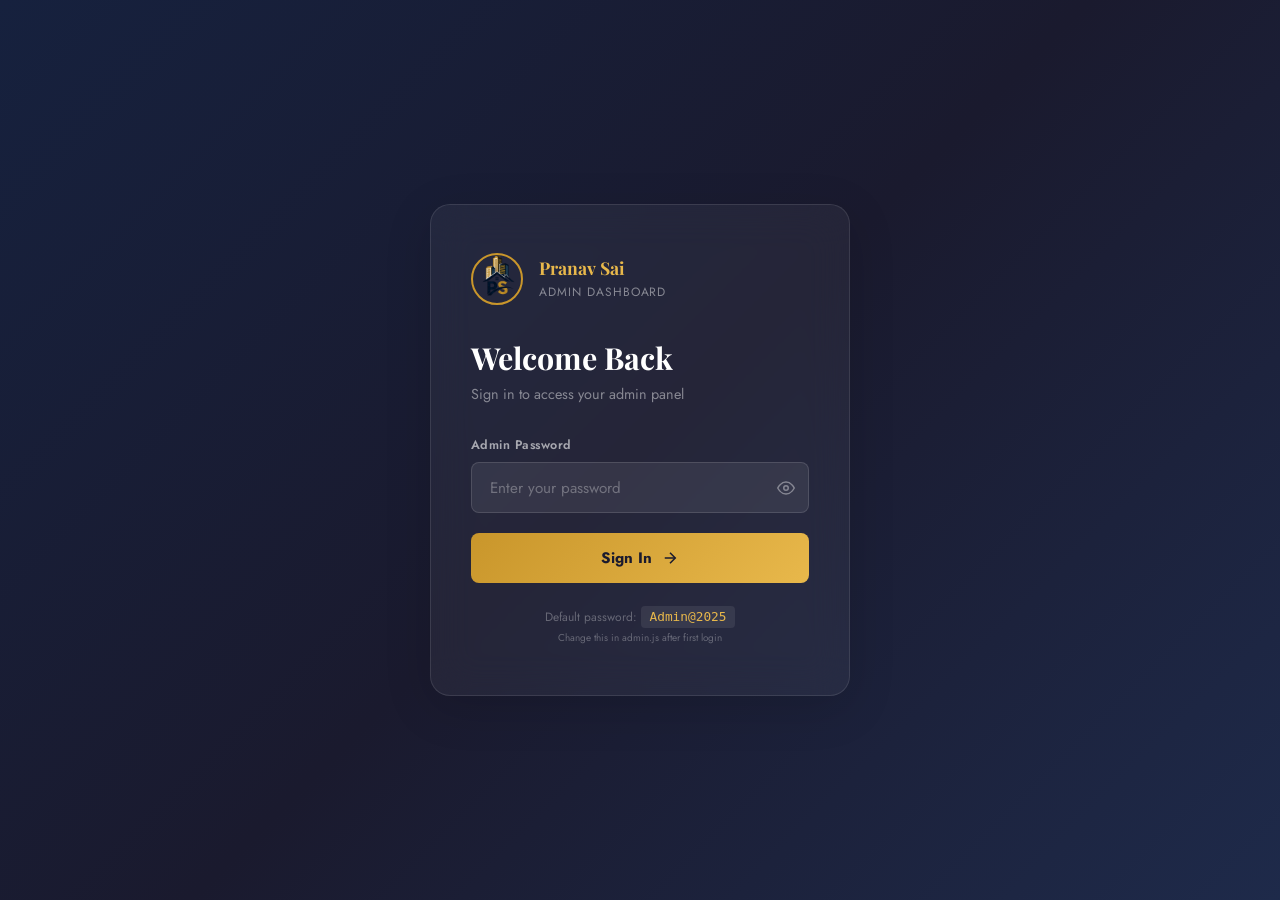
<file: admin.html>
<!DOCTYPE html>
<html lang="en">
<head>
  <meta charset="UTF-8"/>
  <meta name="viewport" content="width=device-width, initial-scale=1.0"/>
  <title>Admin Panel — Pranav Sai Real Estate</title>
  <meta name="robots" content="noindex, nofollow"/>
  <link rel="icon" type="image/png" href="images/logo.png"/>
  <link href="https://fonts.googleapis.com/css2?family=Jost:wght@300;400;500;600;700&family=Playfair+Display:wght@600;700&display=swap" rel="stylesheet"/>
  <link rel="stylesheet" href="admin.css"/>
</head>
<body>

<!-- ── LOGIN SCREEN ── -->
<div class="login-screen" id="login-screen">
  <div class="login-card">
    <div class="login-logo">
      <img src="images/logo.png" alt="Pranav Sai Real Estate" />
      <div class="login-logo-text">
        <span class="login-brand">Pranav Sai</span>
        <span class="login-sub">Admin Dashboard</span>
      </div>
    </div>
    <h1 class="login-title">Welcome Back</h1>
    <p class="login-desc">Sign in to access your admin panel</p>
    <form id="login-form" novalidate>
      <div class="login-field">
        <label for="login-pass">Admin Password</label>
        <div class="login-input-wrap">
          <input type="password" id="login-pass" placeholder="Enter your password" autocomplete="current-password"/>
          <button type="button" class="toggle-pass" id="toggle-pass" aria-label="Show password">
            <svg width="18" height="18" viewBox="0 0 24 24" fill="none" stroke="currentColor" stroke-width="2"><path d="M1 12s4-8 11-8 11 8 11 8-4 8-11 8-11-8-11-8z"/><circle cx="12" cy="12" r="3"/></svg>
          </button>
        </div>
        <div class="login-error" id="login-error">Incorrect password. Please try again.</div>
      </div>
      <button type="submit" class="login-btn" id="login-btn">
        <span>Sign In</span>
        <svg width="18" height="18" viewBox="0 0 24 24" fill="none" stroke="currentColor" stroke-width="2"><line x1="5" y1="12" x2="19" y2="12"/><polyline points="12 5 19 12 12 19"/></svg>
      </button>
    </form>
    <p class="login-hint">Default password: <code>Admin@2025</code><br/><small>Change this in admin.js after first login</small></p>
  </div>
</div>

<!-- ── ADMIN DASHBOARD ── -->
<div class="admin-app" id="admin-app">

  <!-- Sidebar -->
  <aside class="sidebar" id="sidebar">
    <div class="sidebar-logo">
      <img src="images/logo.png" alt="Logo"/>
      <div>
        <span class="sidebar-brand">Pranav Sai</span>
        <span class="sidebar-sub">Admin Panel</span>
      </div>
    </div>
    <nav class="sidebar-nav">
      <a href="#" class="sidebar-link active" data-view="visitors" id="nav-visitors">
        <svg width="18" height="18" viewBox="0 0 24 24" fill="none" stroke="currentColor" stroke-width="2"><path d="M17 21v-2a4 4 0 0 0-4-4H5a4 4 0 0 0-4 4v2"/><circle cx="9" cy="7" r="4"/><path d="M23 21v-2a4 4 0 0 0-3-3.87"/><path d="M16 3.13a4 4 0 0 1 0 7.75"/></svg>
        Visitor Analytics
      </a>
    </nav>
    <div class="sidebar-footer">
      <a href="index.html" class="sidebar-link" target="_blank">
        <svg width="18" height="18" viewBox="0 0 24 24" fill="none" stroke="currentColor" stroke-width="2"><path d="M3 9l9-7 9 7v11a2 2 0 0 1-2 2H5a2 2 0 0 1-2-2z"/><polyline points="9 22 9 12 15 12 15 22"/></svg>
        View Website
      </a>
      <button class="sidebar-link logout-btn" id="logout-btn">
        <svg width="18" height="18" viewBox="0 0 24 24" fill="none" stroke="currentColor" stroke-width="2"><path d="M9 21H5a2 2 0 0 1-2-2V5a2 2 0 0 1 2-2h4"/><polyline points="16 17 21 12 16 7"/><line x1="21" y1="12" x2="9" y2="12"/></svg>
        Logout
      </button>
    </div>
  </aside>

  <!-- Sidebar Overlay for Mobile -->
  <div class="sidebar-overlay" id="sidebar-overlay"></div>

  <!-- Main Content -->
  <main class="admin-main" id="admin-main">

    <!-- Top Bar -->
    <header class="admin-topbar">
      <button class="sidebar-toggle" id="sidebar-toggle" aria-label="Toggle sidebar">
        <svg width="20" height="20" viewBox="0 0 24 24" fill="none" stroke="currentColor" stroke-width="2"><line x1="3" y1="12" x2="21" y2="12"/><line x1="3" y1="6" x2="21" y2="6"/><line x1="3" y1="18" x2="21" y2="18"/></svg>
      </button>
      <h1 class="topbar-title" id="topbar-title">Visitor Analytics</h1>
      <div class="topbar-right">
        <span class="topbar-date" id="topbar-date"></span>
        <button class="clear-data-btn" id="clear-all-btn" title="Clear all stored data">
          <svg width="16" height="16" viewBox="0 0 24 24" fill="none" stroke="currentColor" stroke-width="2"><polyline points="3 6 5 6 21 6"/><path d="M19 6v14a2 2 0 0 1-2 2H7a2 2 0 0 1-2-2V6m3 0V4a1 1 0 0 1 1-1h4a1 1 0 0 1 1 1v2"/></svg>
          Reset Data
        </button>
      </div>
    </header>

    <!-- ── VISITORS VIEW ── -->
    <div class="view active" id="view-visitors">
      <div class="stats-grid small">
        <div class="stat-card gold">
          <div class="stat-info">
            <span class="stat-label">All Time Visitors</span>
            <span class="stat-number" id="v-total">0</span>
          </div>
        </div>
        <div class="stat-card blue">
          <div class="stat-info">
            <span class="stat-label">Today's Visitors</span>
            <span class="stat-number" id="v-today">0</span>
          </div>
        </div>
        <div class="stat-card green">
          <div class="stat-info">
            <span class="stat-label">This Week</span>
            <span class="stat-number" id="v-week">0</span>
          </div>
        </div>
        <div class="stat-card purple">
          <div class="stat-info">
            <span class="stat-label">This Month</span>
            <span class="stat-number" id="v-month">0</span>
          </div>
        </div>
      </div>
      <div class="card">
        <div class="card-head">
          <h3>Daily Visitor Log (Last 14 Days)</h3>
          <button class="card-btn danger" id="clear-visitors-btn">Clear Visitor Log</button>
        </div>
        <div class="table-wrap">
          <table class="data-table">
            <thead>
              <tr><th>Date</th><th>Visitors</th><th>Bar</th></tr>
            </thead>
            <tbody id="visitor-log-body">
              <tr class="empty-row"><td colspan="3">No visit data yet.</td></tr>
            </tbody>
          </table>
        </div>
      </div>
    </div>

  </main>
</div>

<script src="admin.js"></script>
</body>
</html>
</file>
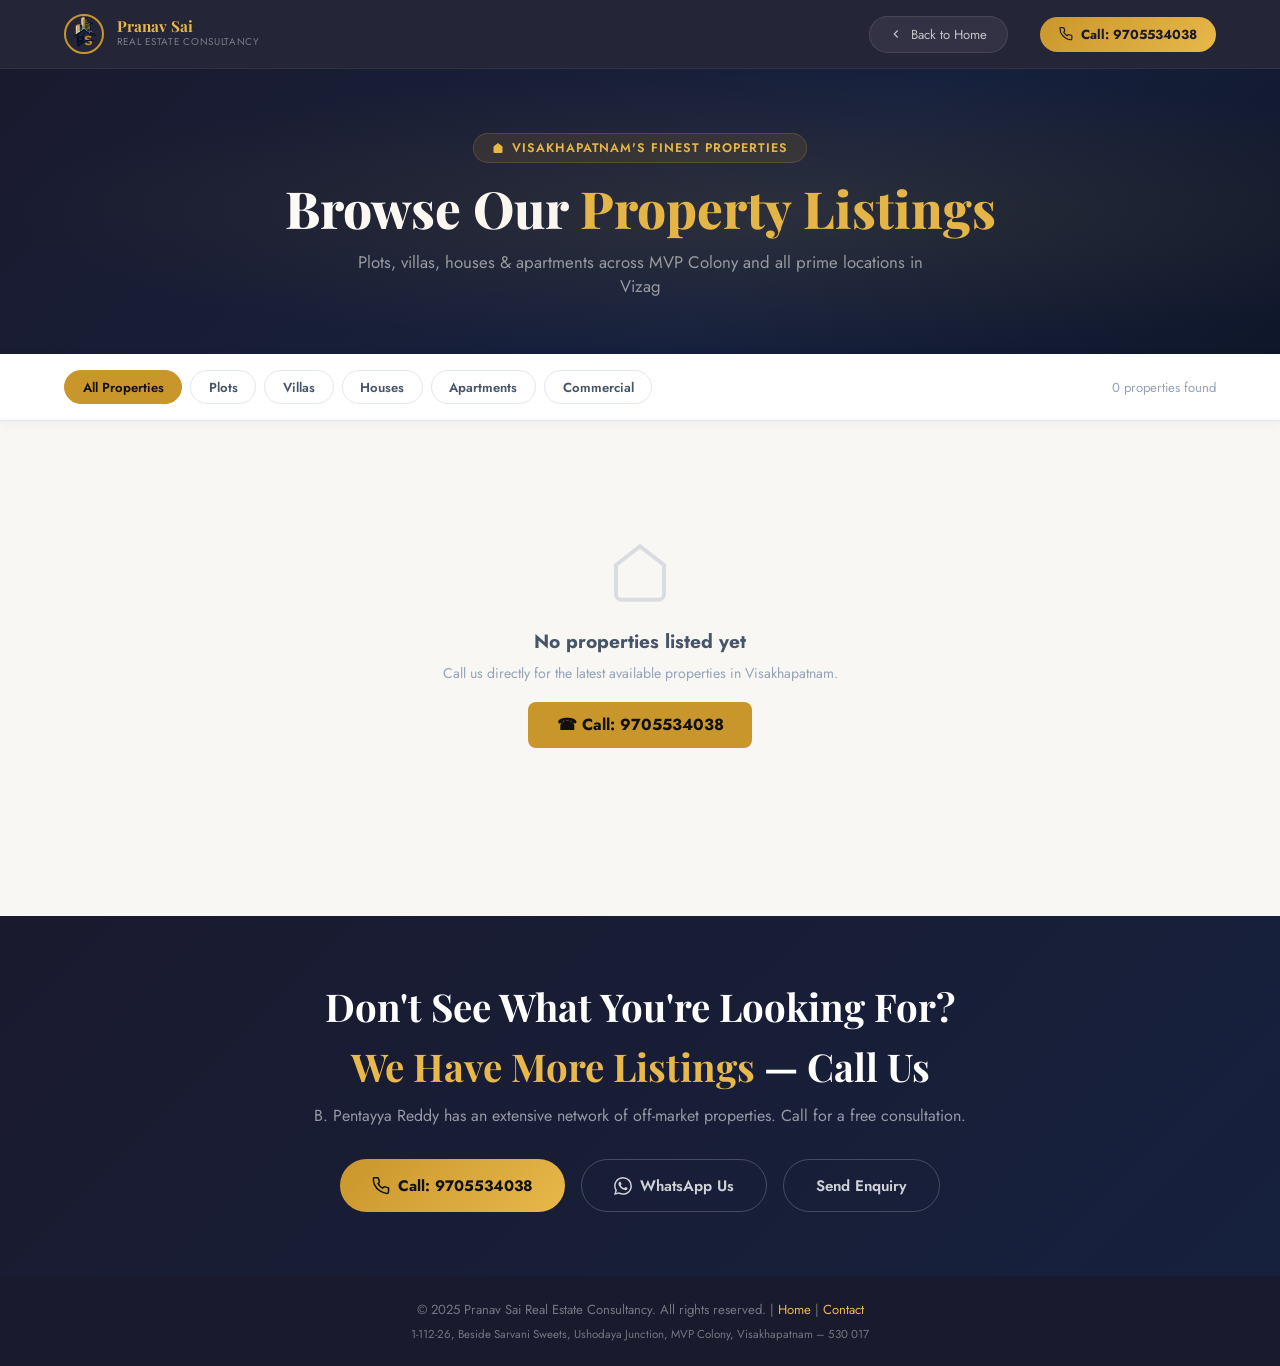
<file: properties.html>
<!DOCTYPE html>
<html lang="en">
<head>
  <meta charset="UTF-8"/>
  <meta name="viewport" content="width=device-width, initial-scale=1.0"/>
  <title>Properties for Sale | Pranav Sai Real Estate Consultancy – Visakhapatnam</title>
  <meta name="description" content="Browse plots, villas, houses and apartments for sale in Visakhapatnam. Pranav Sai Real Estate Consultancy – B. Pentayya Reddy. Call 9705534038."/>
  <meta name="keywords" content="plots for sale Visakhapatnam, villas Vizag, apartments Visakhapatnam, property for sale MVP Colony, Pranav Sai Real Estate"/>
  <meta name="robots" content="index, follow"/>
  <meta property="og:title" content="Properties for Sale | Pranav Sai Real Estate – Visakhapatnam"/>
  <meta property="og:description" content="Browse plots, villas, houses and apartments for sale in Visakhapatnam. Call 9705534038."/>
  <meta property="og:type" content="website"/>
  <link rel="icon" type="image/png" href="images/logo.png"/>
  <link rel="canonical" href="https://pranavsairealestate.in/properties.html"/>
  <link rel="preconnect" href="https://fonts.googleapis.com"/>
  <link rel="preconnect" href="https://fonts.gstatic.com" crossorigin/>
  <link href="https://fonts.googleapis.com/css2?family=Playfair+Display:wght@400;600;700;800&family=Jost:wght@300;400;500;600;700&display=swap" rel="stylesheet"/>

  <style>
    *, *::before, *::after { box-sizing: border-box; margin: 0; padding: 0; }

    :root {
      --gold:       #c9962b;
      --gold-light: #e8b84b;
      --charcoal:   #1a1a2e;
      --navy:       #16213e;
      --white:      #ffffff;
      --off-white:  #f8f7f4;
      --text-1:     #1a1a2e;
      --text-2:     #475569;
      --text-3:     #94a3b8;
      --border:     #e2e8f0;
      --shadow:     0 4px 24px rgba(0,0,0,.08);
      --shadow-lg:  0 12px 48px rgba(0,0,0,.14);
      --radius:     14px;
      --radius-sm:  9px;
    }

    body {
      font-family: 'Jost', sans-serif;
      background: var(--off-white);
      color: var(--text-1);
      min-height: 100vh;
    }

    a { text-decoration: none; color: inherit; }
    img { max-width: 100%; }

    /* ── NAV ── */
    .prop-nav {
      position: sticky; top: 0; z-index: 100;
      background: rgba(26,26,46,.95);
      backdrop-filter: blur(16px);
      -webkit-backdrop-filter: blur(16px);
      border-bottom: 1px solid rgba(255,255,255,.06);
      padding: 0 5%;
    }
    .prop-nav-inner {
      display: flex; align-items: center;
      height: 68px; gap: 2rem;
    }
    .prop-nav-logo {
      display: flex; align-items: center; gap: .8rem;
      text-decoration: none;
    }
    .prop-nav-logo img {
      width: 40px; height: 40px; border-radius: 50%;
      object-fit: cover; border: 2px solid var(--gold);
    }
    .prop-nav-brand { display: flex; flex-direction: column; }
    .nav-brand-name {
      font-family: 'Playfair Display', serif;
      font-size: .95rem; font-weight: 700; color: var(--gold-light);
      line-height: 1;
    }
    .nav-brand-sub {
      font-size: .62rem; color: rgba(255,255,255,.4);
      letter-spacing: .07em; text-transform: uppercase;
    }
    .prop-nav-back {
      margin-left: auto;
      display: flex; align-items: center; gap: .5rem;
      padding: .5rem 1.2rem;
      background: rgba(255,255,255,.06);
      border: 1px solid rgba(255,255,255,.1);
      border-radius: 20px;
      font-size: .82rem; color: rgba(255,255,255,.7);
      text-decoration: none;
      transition: all .25s;
    }
    .prop-nav-back:hover { background: rgba(201,150,43,.2); border-color: var(--gold); color: var(--gold-light); }
    .prop-nav-call {
      display: flex; align-items: center; gap: .5rem;
      padding: .5rem 1.2rem;
      background: linear-gradient(135deg, var(--gold), var(--gold-light));
      border-radius: 20px;
      font-size: .82rem; font-weight: 700; color: var(--charcoal);
      text-decoration: none;
      transition: all .25s;
    }
    .prop-nav-call:hover { box-shadow: 0 6px 20px rgba(201,150,43,.4); transform: translateY(-1px); }

    /* ── PAGE HEADER ── */
    .page-hero {
      background: linear-gradient(135deg, var(--charcoal) 0%, var(--navy) 60%, #0f172a 100%);
      padding: 4rem 5% 3.5rem;
      text-align: center;
      position: relative;
      overflow: hidden;
    }
    .page-hero::before {
      content: '';
      position: absolute; inset: 0;
      background: radial-gradient(ellipse at 60% 50%, rgba(201,150,43,.12) 0%, transparent 70%);
    }
    .page-hero-label {
      display: inline-flex; align-items: center; gap: .5rem;
      background: rgba(201,150,43,.12);
      border: 1px solid rgba(201,150,43,.25);
      color: var(--gold-light);
      padding: .3rem 1.1rem;
      border-radius: 20px;
      font-size: .78rem; font-weight: 600;
      letter-spacing: .08em; text-transform: uppercase;
      margin-bottom: 1rem;
    }
    .page-hero-title {
      font-family: 'Playfair Display', serif;
      font-size: clamp(2rem, 5vw, 3.2rem);
      font-weight: 800; color: #fff;
      margin-bottom: .8rem; line-height: 1.15;
    }
    .page-hero-title span { color: var(--gold-light); }
    .page-hero-sub {
      font-size: 1.05rem; color: rgba(255,255,255,.55);
      max-width: 580px; margin: 0 auto;
    }

    /* ── FILTERS & SEARCH ── */
    .filter-bar {
      background: var(--white);
      border-bottom: 1px solid var(--border);
      padding: 1rem 5%;
      position: sticky; top: 68px; z-index: 80;
      box-shadow: 0 2px 12px rgba(0,0,0,.05);
    }
    .filter-bar-inner {
      display: flex; align-items: center; gap: 1rem; flex-wrap: wrap;
    }
    .filter-chips { display: flex; gap: .5rem; flex-wrap: wrap; }
    .chip {
      padding: .4rem 1.1rem;
      border: 1.5px solid var(--border);
      border-radius: 20px;
      font-size: .82rem; font-weight: 600; color: var(--text-2);
      cursor: pointer; transition: all .2s;
      background: transparent;
      font-family: 'Jost', sans-serif;
    }
    .chip:hover { border-color: var(--gold); color: var(--gold); }
    .chip.active { background: var(--gold); border-color: var(--gold); color: #111; }

    .filter-count {
      margin-left: auto;
      font-size: .82rem; color: var(--text-3);
    }

    /* ── MAIN GRID ── */
    .prop-page-main {
      max-width: 1280px; margin: 0 auto;
      padding: 2.5rem 5%;
    }

    .prop-grid {
      display: grid;
      grid-template-columns: repeat(auto-fill, minmax(300px, 1fr));
      gap: 1.8rem;
    }

    /* ── PROPERTY CARD ── */
    .pcard {
      background: var(--white);
      border-radius: var(--radius);
      overflow: hidden;
      box-shadow: var(--shadow);
      border: 1px solid var(--border);
      transition: transform .3s ease, box-shadow .3s ease;
      position: relative;
    }
    .pcard:hover { transform: translateY(-6px); box-shadow: var(--shadow-lg); }

    .pcard-img-wrap {
      position: relative; overflow: hidden;
      height: 210px; background: #f1f5f9;
    }
    .pcard-img {
      width: 100%; height: 100%; object-fit: cover;
      transition: transform .5s ease;
      display: block;
    }
    .pcard:hover .pcard-img { transform: scale(1.05); }

    .pcard-no-img {
      width: 100%; height: 100%;
      display: flex; flex-direction: column;
      align-items: center; justify-content: center;
      gap: .8rem; color: var(--text-3);
      background: linear-gradient(135deg, #f8fafc, #f1f5f9);
    }
    .pcard-no-img svg { opacity: .4; }
    .pcard-no-img span { font-size: .8rem; }

    /* SOLD OUT overlay */
    .pcard-sold-overlay {
      position: absolute; inset: 0;
      background: rgba(0,0,0,.65);
      display: flex; align-items: center; justify-content: center;
      z-index: 2;
    }
    .sold-stamp {
      color: #fff;
      font-size: 1.5rem; font-weight: 900;
      letter-spacing: 3px;
      border: 3px solid #fff;
      padding: 8px 24px;
      transform: rotate(-18deg);
      text-shadow: 0 2px 8px rgba(0,0,0,.5);
      font-family: 'Jost', sans-serif;
    }

    .pcard-badge {
      position: absolute; top: 12px; left: 12px;
      padding: .25rem .75rem;
      border-radius: 20px;
      font-size: .7rem; font-weight: 800;
      letter-spacing: .05em; text-transform: uppercase;
      z-index: 3;
    }
    .badge-featured { background: var(--gold); color: #111; }
    .badge-new      { background: #3b82f6; color: #fff; }
    .badge-hot      { background: #f97316; color: #fff; }
    .badge-sold     { background: #ef4444; color: #fff; }
    .badge-available{ background: #22c55e; color: #fff; }

    .pcard-type-tag {
      position: absolute; top: 12px; right: 12px;
      background: rgba(0,0,0,.55);
      color: #fff;
      padding: .25rem .75rem;
      border-radius: 20px;
      font-size: .7rem; font-weight: 600;
      z-index: 3;
    }

    .pcard-enquire {
      position: absolute; inset: 0;
      background: linear-gradient(to top, rgba(201,150,43,.9) 0%, transparent 50%);
      display: flex; align-items: flex-end; justify-content: center;
      padding-bottom: 1.2rem;
      opacity: 0; transition: opacity .3s;
      z-index: 4;
    }
    .pcard:hover .pcard-enquire { opacity: 1; }
    .pcard-enquire a {
      background: var(--white);
      color: var(--charcoal);
      font-size: .82rem; font-weight: 700;
      padding: .5rem 1.4rem;
      border-radius: 20px;
      transition: all .2s;
    }
    .pcard-enquire a:hover { background: var(--charcoal); color: var(--white); }

    .pcard-body { padding: 1.1rem 1.2rem; }
    .pcard-type { font-size: .72rem; font-weight: 700; color: var(--gold); text-transform: uppercase; letter-spacing: .08em; margin-bottom: .3rem; }
    .pcard-title { font-family: 'Playfair Display', serif; font-size: 1.05rem; font-weight: 700; color: var(--text-1); margin-bottom: .5rem; line-height: 1.3; }
    .pcard-location {
      display: flex; align-items: center; gap: .35rem;
      font-size: .8rem; color: var(--text-2); margin-bottom: .7rem;
    }
    .pcard-location svg { flex-shrink: 0; }

    .pcard-specs {
      display: flex; flex-wrap: wrap; gap: .5rem;
      margin-bottom: .8rem;
    }
    .pcard-spec {
      display: flex; align-items: center; gap: .3rem;
      font-size: .75rem; color: var(--text-2);
      background: var(--off-white);
      padding: .25rem .65rem;
      border-radius: 6px;
    }

    .pcard-desc {
      font-size: .78rem; color: var(--text-2);
      line-height: 1.6; margin-bottom: .8rem;
    }

    .pcard-footer {
      display: flex; align-items: center; justify-content: space-between;
      padding-top: .8rem;
      border-top: 1px solid var(--border);
    }
    .pcard-price { font-size: 1.05rem; font-weight: 800; color: var(--gold); }
    .pcard-sold-text { font-size: .88rem; font-weight: 700; color: #ef4444; }

    .pcard-cta {
      display: flex; gap: .5rem;
    }
    .pcard-call {
      display: flex; align-items: center; gap: .4rem;
      padding: .45rem 1rem;
      background: linear-gradient(135deg, var(--gold), var(--gold-light));
      color: #111; font-weight: 700; font-size: .78rem;
      border-radius: 8px; text-decoration: none;
      transition: all .2s;
    }
    .pcard-call:hover { box-shadow: 0 4px 14px rgba(201,150,43,.4); transform: translateY(-1px); }
    .pcard-wa {
      display: flex; align-items: center; gap: .4rem;
      padding: .45rem 1rem;
      background: #25d366;
      color: #fff; font-weight: 700; font-size: .78rem;
      border-radius: 8px; text-decoration: none;
      transition: all .2s;
    }
    .pcard-wa:hover { background: #20b358; transform: translateY(-1px); }

    /* ── NO RESULTS ── */
    .no-results {
      grid-column: 1 / -1;
      text-align: center; padding: 5rem 1rem;
      color: var(--text-3);
    }
    .no-results svg { opacity: .3; margin-bottom: 1rem; }
    .no-results h3 { font-size: 1.2rem; color: var(--text-2); margin-bottom: .5rem; }
    .no-results p { font-size: .88rem; }

    /* ── CTA SECTION ── */
    .prop-cta-section {
      background: linear-gradient(135deg, var(--charcoal), var(--navy));
      padding: 4rem 5%;
      text-align: center;
      margin-top: 3rem;
    }
    .prop-cta-section h2 {
      font-family: 'Playfair Display', serif;
      font-size: clamp(1.6rem, 4vw, 2.4rem);
      color: #fff; margin-bottom: .8rem;
    }
    .prop-cta-section h2 span { color: var(--gold-light); }
    .prop-cta-section p { color: rgba(255,255,255,.55); margin-bottom: 2rem; }
    .cta-btns { display: flex; gap: 1rem; justify-content: center; flex-wrap: wrap; }
    .cta-btn-primary {
      display: inline-flex; align-items: center; gap: .5rem;
      padding: .9rem 2rem;
      background: linear-gradient(135deg, var(--gold), var(--gold-light));
      color: #111; font-weight: 700; font-size: .95rem;
      border-radius: 50px; text-decoration: none;
      transition: all .3s;
    }
    .cta-btn-primary:hover { box-shadow: 0 8px 28px rgba(201,150,43,.45); transform: translateY(-2px); }
    .cta-btn-outline {
      display: inline-flex; align-items: center; gap: .5rem;
      padding: .9rem 2rem;
      border: 1.5px solid rgba(255,255,255,.2); color: rgba(255,255,255,.8);
      font-weight: 600; font-size: .95rem;
      border-radius: 50px; text-decoration: none;
      transition: all .3s;
    }
    .cta-btn-outline:hover { border-color: var(--gold-light); color: var(--gold-light); }

    /* ── FOOTER ── */
    .prop-footer {
      background: var(--charcoal);
      color: rgba(255,255,255,.4);
      text-align: center;
      padding: 1.5rem 5%;
      font-size: .82rem;
    }
    .prop-footer a { color: var(--gold-light); }

    /* ── MOBILE BOTTOM BAR ── */
    .mobile-bar {
      display: none;
      position: fixed; bottom: 0; left: 0; right: 0; z-index: 200;
      background: var(--charcoal);
      padding: .75rem 1rem;
      gap: .6rem;
    }
    .mobile-bar a {
      flex: 1; display: flex; align-items: center; justify-content: center; gap: .5rem;
      padding: .75rem;
      border-radius: var(--radius-sm);
      font-size: .88rem; font-weight: 700; text-decoration: none;
    }
    .mobile-bar .mb-call { background: var(--gold); color: #111; }
    .mobile-bar .mb-wa   { background: #25d366; color: #fff; }

    /* ── RESPONSIVE ── */
    @media (max-width: 768px) {
      .prop-nav-inner { gap: .8rem; }
      .page-hero { padding: 2.5rem 5% 2rem; }
      .prop-grid { grid-template-columns: 1fr 1fr; gap: 1rem; }
      .prop-page-main { padding: 1.5rem 4%; }
      .filter-bar { padding: .8rem 4%; top: 62px; }
    }
    @media (max-width: 560px) {
      .prop-grid { grid-template-columns: 1fr; }
      .mobile-bar { display: flex; }
      body { padding-bottom: 70px; }
      .prop-nav-call { display: none; }
    }
    @media (max-width: 400px) {
      .pcard-footer { flex-direction: column; align-items: flex-start; gap: .6rem; }
    }
  </style>
</head>
<body>

<!-- ── NAVBAR ── -->
<nav class="prop-nav">
  <div class="prop-nav-inner">
    <a href="index.html" class="prop-nav-logo">
      <img src="images/logo.png" alt="Pranav Sai Real Estate"/>
      <div class="prop-nav-brand">
        <span class="nav-brand-name">Pranav Sai</span>
        <span class="nav-brand-sub">Real Estate Consultancy</span>
      </div>
    </a>
    <a href="index.html" class="prop-nav-back">
      <svg width="14" height="14" viewBox="0 0 24 24" fill="none" stroke="currentColor" stroke-width="2"><polyline points="15 18 9 12 15 6"/></svg>
      Back to Home
    </a>
    <a href="tel:9705534038" class="prop-nav-call">
      <svg width="14" height="14" viewBox="0 0 24 24" fill="none" stroke="currentColor" stroke-width="2"><path d="M22 16.92v3a2 2 0 01-2.18 2 19.79 19.79 0 01-8.63-3.07A19.5 19.5 0 013.07 9.81 19.79 19.79 0 012.01 1.18 2 2 0 014 1h3a2 2 0 012 1.72c.127.96.361 1.903.7 2.81a2 2 0 01-.45 2.11L8.09 8.91a16 16 0 006 6l1.27-1.27a2 2 0 012.11-.45c.907.339 1.85.573 2.81.7A2 2 0 0122 16.92z"/></svg>
      Call: 9705534038
    </a>
  </div>
</nav>

<!-- ── HERO ── -->
<section class="page-hero">
  <div class="page-hero-label">
    <svg width="12" height="12" viewBox="0 0 24 24" fill="currentColor"><path d="M3 9l9-7 9 7v11a2 2 0 01-2 2H5a2 2 0 01-2-2z"/></svg>
    Visakhapatnam's Finest Properties
  </div>
  <h1 class="page-hero-title">
    Browse Our <span>Property Listings</span>
  </h1>
  <p class="page-hero-sub">
    Plots, villas, houses &amp; apartments across MVP Colony and all prime locations in Vizag
  </p>
</section>

<!-- ── FILTER BAR ── -->
<div class="filter-bar">
  <div class="filter-bar-inner">
    <div class="filter-chips">
      <button class="chip active" data-filter="all">All Properties</button>
      <button class="chip" data-filter="plot">Plots</button>
      <button class="chip" data-filter="villa">Villas</button>
      <button class="chip" data-filter="house">Houses</button>
      <button class="chip" data-filter="apartment">Apartments</button>
      <button class="chip" data-filter="commercial">Commercial</button>
    </div>
    <span class="filter-count" id="prop-count-label"></span>
  </div>
</div>

<!-- ── PROPERTIES GRID ── -->
<main class="prop-page-main">
  <div class="prop-grid" id="prop-grid">
    <!-- Cards rendered by JS -->
  </div>
</main>

<!-- ── CONTACT CTA ── -->
<section class="prop-cta-section">
  <h2>Don't See What You're Looking For?</h2>
  <h2 style="margin-top:-.3rem"><span>We Have More Listings</span> — Call Us</h2>
  <p>B. Pentayya Reddy has an extensive network of off-market properties. Call for a free consultation.</p>
  <div class="cta-btns">
    <a href="tel:9705534038" class="cta-btn-primary">
      <svg width="18" height="18" viewBox="0 0 24 24" fill="none" stroke="currentColor" stroke-width="2"><path d="M22 16.92v3a2 2 0 01-2.18 2 19.79 19.79 0 01-8.63-3.07A19.5 19.5 0 013.07 9.81 19.79 19.79 0 012.01 1.18 2 2 0 014 1h3a2 2 0 012 1.72c.127.96.361 1.903.7 2.81a2 2 0 01-.45 2.11L8.09 8.91a16 16 0 006 6l1.27-1.27a2 2 0 012.11-.45c.907.339 1.85.573 2.81.7A2 2 0 0122 16.92z"/></svg>
      Call: 9705534038
    </a>
    <a href="https://wa.me/919705534038?text=Hi%2C%20I%20am%20looking%20for%20property%20in%20Visakhapatnam.%20Please%20share%20listings." class="cta-btn-outline" target="_blank" rel="noopener">
      <svg width="18" height="18" viewBox="0 0 24 24" fill="currentColor"><path d="M17.472 14.382c-.297-.149-1.758-.867-2.03-.967-.273-.099-.471-.148-.67.15-.197.297-.767.966-.94 1.164-.173.199-.347.223-.644.075-.297-.15-1.255-.463-2.39-1.475-.883-.788-1.48-1.761-1.653-2.059-.173-.297-.018-.458.13-.606.134-.133.298-.347.446-.52.149-.174.198-.298.298-.497.099-.198.05-.371-.025-.52-.075-.149-.669-1.612-.916-2.207-.242-.579-.487-.5-.669-.51-.173-.008-.371-.01-.57-.01-.198 0-.52.074-.792.372-.272.297-1.04 1.016-1.04 2.479 0 1.462 1.065 2.875 1.213 3.074.149.198 2.096 3.2 5.077 4.487.709.306 1.262.489 1.694.625.712.227 1.36.195 1.871.118.571-.085 1.758-.719 2.006-1.413.248-.694.248-1.289.173-1.413-.074-.124-.272-.198-.57-.347m-5.421 7.403h-.004a9.87 9.87 0 01-5.031-1.378l-.361-.214-3.741.982.998-3.648-.235-.374a9.86 9.86 0 01-1.51-5.26c.001-5.45 4.436-9.884 9.888-9.884 2.64 0 5.122 1.03 6.988 2.898a9.825 9.825 0 012.893 6.994c-.003 5.45-4.437 9.884-9.885 9.884m8.413-18.297A11.815 11.815 0 0012.05 0C5.495 0 .16 5.335.157 11.892c0 2.096.547 4.142 1.588 5.945L.057 24l6.305-1.654a11.882 11.882 0 005.683 1.448h.005c6.554 0 11.89-5.335 11.893-11.893a11.821 11.821 0 00-3.48-8.413z"/></svg>
      WhatsApp Us
    </a>
    <a href="index.html#contact" class="cta-btn-outline">Send Enquiry</a>
  </div>
</section>

<!-- ── FOOTER ── -->
<footer class="prop-footer">
  <p>&copy; 2025 Pranav Sai Real Estate Consultancy. All rights reserved. | <a href="index.html">Home</a> | <a href="index.html#contact">Contact</a></p>
  <p style="margin-top:.4rem;font-size:.72rem;">1-112-26, Beside Sarvani Sweets, Ushodaya Junction, MVP Colony, Visakhapatnam – 530 017</p>
</footer>

<!-- ── MOBILE STICKY BAR ── -->
<div class="mobile-bar">
  <a href="tel:9705534038" class="mb-call">
    <svg width="18" height="18" viewBox="0 0 24 24" fill="none" stroke="currentColor" stroke-width="2"><path d="M22 16.92v3a2 2 0 01-2.18 2 19.79 19.79 0 01-8.63-3.07A19.5 19.5 0 013.07 9.81 19.79 19.79 0 012.01 1.18 2 2 0 014 1h3a2 2 0 012 1.72c.127.96.361 1.903.7 2.81a2 2 0 01-.45 2.11L8.09 8.91a16 16 0 006 6l1.27-1.27a2 2 0 012.11-.45c.907.339 1.85.573 2.81.7A2 2 0 0122 16.92z"/></svg>
    Call Now
  </a>
  <a href="https://wa.me/919705534038" class="mb-wa" target="_blank" rel="noopener">
    <svg width="18" height="18" viewBox="0 0 24 24" fill="currentColor"><path d="M17.472 14.382c-.297-.149-1.758-.867-2.03-.967-.273-.099-.471-.148-.67.15-.197.297-.767.966-.94 1.164-.173.199-.347.223-.644.075-.297-.15-1.255-.463-2.39-1.475-.883-.788-1.48-1.761-1.653-2.059-.173-.297-.018-.458.13-.606.134-.133.298-.347.446-.52.149-.174.198-.298.298-.497.099-.198.05-.371-.025-.52-.075-.149-.669-1.612-.916-2.207-.242-.579-.487-.5-.669-.51-.173-.008-.371-.01-.57-.01-.198 0-.52.074-.792.372-.272.297-1.04 1.016-1.04 2.479 0 1.462 1.065 2.875 1.213 3.074.149.198 2.096 3.2 5.077 4.487.709.306 1.262.489 1.694.625.712.227 1.36.195 1.871.118.571-.085 1.758-.719 2.006-1.413.248-.694.248-1.289.173-1.413-.074-.124-.272-.198-.57-.347m-5.421 7.403h-.004a9.87 9.87 0 01-5.031-1.378l-.361-.214-3.741.982.998-3.648-.235-.374a9.86 9.86 0 01-1.51-5.26c.001-5.45 4.436-9.884 9.888-9.884 2.64 0 5.122 1.03 6.988 2.898a9.825 9.825 0 012.893 6.994c-.003 5.45-4.437 9.884-9.885 9.884m8.413-18.297A11.815 11.815 0 0012.05 0C5.495 0 .16 5.335.157 11.892c0 2.096.547 4.142 1.588 5.945L.057 24l6.305-1.654a11.882 11.882 0 005.683 1.448h.005c6.554 0 11.89-5.335 11.893-11.893a11.821 11.821 0 00-3.48-8.413z"/></svg>
    WhatsApp
  </a>
</div>

<script>
'use strict';

const TYPE_LABELS   = { plot:'Plot', villa:'Villa', apartment:'Apartment', house:'House', commercial:'Commercial' };
const STATUS_LABELS = { available:'Available', featured:'Featured', new:'New', hot:'Hot Deal', sold:'SOLD OUT' };
const BADGE_CLASSES = { available:'badge-available', featured:'badge-featured', new:'badge-new', hot:'badge-hot', sold:'badge-sold' };

let allProperties = [];
let currentFilter = 'all';

/* ── Load properties from admin localStorage only ── */
function loadProperties() {
  allProperties = JSON.parse(localStorage.getItem('ps_properties') || '[]');
  renderGrid();
}

/* ── Render grid ── */
function renderGrid() {
  const grid = document.getElementById('prop-grid');
  const label = document.getElementById('prop-count-label');
  let props = allProperties;
  if (currentFilter !== 'all') props = props.filter(p => p.type === currentFilter);

  if (label) label.textContent = `${props.length} propert${props.length === 1 ? 'y' : 'ies'} found`;

  if (props.length === 0) {
    grid.innerHTML = `
      <div class="no-results">
        <svg width="64" height="64" viewBox="0 0 24 24" fill="none" stroke="currentColor" stroke-width="1.5"><path d="M3 9l9-7 9 7v11a2 2 0 01-2 2H5a2 2 0 01-2-2z"/></svg>
        <h3>No properties listed yet</h3>
        <p>Call us directly for the latest available properties in Visakhapatnam.</p>
        <a href="tel:9705534038" style="display:inline-flex;align-items:center;gap:.5rem;margin-top:1.2rem;padding:.7rem 1.8rem;background:var(--gold);color:#111;font-weight:700;border-radius:8px;text-decoration:none;">&#9742; Call: 9705534038</a>
      </div>`;
    return;
  }

  grid.innerHTML = props.map(p => {
    const isSold    = p.status === 'sold';
    const badgeClass = BADGE_CLASSES[p.status] || 'badge-available';
    const contact   = p.contact || '9705534038';
    const waMsg     = encodeURIComponent(`Hi, I am interested in the property "${p.title}" listed on your website. Please share more details.`);

    const imgHtml = p.photo
      ? `<img src="${p.photo}" alt="${escHtml(p.title)}" class="pcard-img" loading="lazy"/>`
      : `<div class="pcard-no-img">
           <svg width="40" height="40" viewBox="0 0 24 24" fill="none" stroke="currentColor" stroke-width="1.5"><rect x="3" y="3" width="18" height="18" rx="2"/><circle cx="8.5" cy="8.5" r="1.5"/><polyline points="21 15 16 10 5 21"/></svg>
           <span>No Photo Available</span>
         </div>`;

    const specsHtml = [
      p.beds && `<span class="pcard-spec"><svg width="12" height="12" viewBox="0 0 24 24" fill="none" stroke="currentColor" stroke-width="2"><path d="M2 4v16"/><path d="M2 8h18a2 2 0 012 2v10"/><path d="M2 17h20"/></svg>${escHtml(p.beds)}</span>`,
      p.area && `<span class="pcard-spec"><svg width="12" height="12" viewBox="0 0 24 24" fill="none" stroke="currentColor" stroke-width="2"><rect x="3" y="3" width="18" height="18" rx="2"/><path d="M3 9h4M3 15h6M9 3v4M15 3v6"/></svg>${escHtml(p.area)}</span>`,
      p.badgeText && `<span class="pcard-spec">${escHtml(p.badgeText)}</span>`,
    ].filter(Boolean).join('');

    return `
    <div class="pcard" data-type="${escHtml(p.type)}">
      <div class="pcard-img-wrap">
        ${imgHtml}
        ${isSold ? `<div class="pcard-sold-overlay"><div class="sold-stamp">SOLD OUT</div></div>` : ''}
        <div class="pcard-badge ${badgeClass}">${STATUS_LABELS[p.status] || p.status}</div>
        <div class="pcard-type-tag">${TYPE_LABELS[p.type] || p.type}</div>
        ${!isSold ? `<div class="pcard-enquire"><a href="index.html#contact">Enquire Now</a></div>` : ''}
      </div>
      <div class="pcard-body">
        <div class="pcard-type">${TYPE_LABELS[p.type] || p.type}</div>
        <h3 class="pcard-title">${escHtml(p.title)}</h3>
        <div class="pcard-location">
          <svg width="13" height="13" viewBox="0 0 24 24" fill="none" stroke="currentColor" stroke-width="2"><path d="M21 10c0 7-9 13-9 13s-9-6-9-13a9 9 0 0118 0z"/><circle cx="12" cy="10" r="3"/></svg>
          ${escHtml(p.location)}
        </div>
        ${specsHtml ? `<div class="pcard-specs">${specsHtml}</div>` : ''}
        ${p.desc ? `<p class="pcard-desc">${escHtml(p.desc.slice(0,120))}${p.desc.length>120?'…':''}</p>` : ''}
        <div class="pcard-footer">
          ${isSold
            ? `<span class="pcard-sold-text">SOLD OUT</span>`
            : `<div class="pcard-price">${p.price ? escHtml(p.price) : 'Price on Request'}</div>`}
          ${!isSold ? `
          <div class="pcard-cta">
            <a href="tel:${escHtml(contact)}" class="pcard-call">
              <svg width="13" height="13" viewBox="0 0 24 24" fill="none" stroke="currentColor" stroke-width="2"><path d="M22 16.92v3a2 2 0 01-2.18 2 19.79 19.79 0 01-8.63-3.07A19.5 19.5 0 013.07 9.81 19.79 19.79 0 012.01 1.18 2 2 0 014 1h3a2 2 0 012 1.72c.127.96.361 1.903.7 2.81a2 2 0 01-.45 2.11L8.09 8.91a16 16 0 006 6l1.27-1.27a2 2 0 012.11-.45c.907.339 1.85.573 2.81.7A2 2 0 0122 16.92z"/></svg>
              Call
            </a>
            <a href="https://wa.me/91${escHtml(contact)}?text=${waMsg}" class="pcard-wa" target="_blank" rel="noopener">
              <svg width="13" height="13" viewBox="0 0 24 24" fill="currentColor"><path d="M17.472 14.382c-.297-.149-1.758-.867-2.03-.967-.273-.099-.471-.148-.67.15-.197.297-.767.966-.94 1.164-.173.199-.347.223-.644.075-.297-.15-1.255-.463-2.39-1.475-.883-.788-1.48-1.761-1.653-2.059-.173-.297-.018-.458.13-.606.134-.133.298-.347.446-.52.149-.174.198-.298.298-.497.099-.198.05-.371-.025-.52-.075-.149-.669-1.612-.916-2.207-.242-.579-.487-.5-.669-.51-.173-.008-.371-.01-.57-.01-.198 0-.52.074-.792.372-.272.297-1.04 1.016-1.04 2.479 0 1.462 1.065 2.875 1.213 3.074.149.198 2.096 3.2 5.077 4.487.709.306 1.262.489 1.694.625.712.227 1.36.195 1.871.118.571-.085 1.758-.719 2.006-1.413.248-.694.248-1.289.173-1.413-.074-.124-.272-.198-.57-.347m-5.421 7.403h-.004a9.87 9.87 0 01-5.031-1.378l-.361-.214-3.741.982.998-3.648-.235-.374a9.86 9.86 0 01-1.51-5.26c.001-5.45 4.436-9.884 9.888-9.884 2.64 0 5.122 1.03 6.988 2.898a9.825 9.825 0 012.893 6.994c-.003 5.45-4.437 9.884-9.885 9.884m8.413-18.297A11.815 11.815 0 0012.05 0C5.495 0 .16 5.335.157 11.892c0 2.096.547 4.142 1.588 5.945L.057 24l6.305-1.654a11.882 11.882 0 005.683 1.448h.005c6.554 0 11.89-5.335 11.893-11.893a11.821 11.821 0 00-3.48-8.413z"/></svg>
              WA
            </a>
          </div>` : ''}
        </div>
      </div>
    </div>`;
  }).join('');
}

/* ── Filter chips ── */
document.querySelectorAll('.chip').forEach(chip => {
  chip.addEventListener('click', function() {
    document.querySelectorAll('.chip').forEach(c => c.classList.remove('active'));
    this.classList.add('active');
    currentFilter = this.dataset.filter || 'all';
    renderGrid();
  });
});

/* ── XSS escape ── */
function escHtml(str) {
  return String(str || '')
    .replace(/&/g,'&amp;').replace(/</g,'&lt;')
    .replace(/>/g,'&gt;').replace(/"/g,'&quot;');
}

/* ── Init ── */
loadProperties();
</script>
</body>
</html>
</file>
<file: admin.css>
/* ──────────────────────────────────────────────
   Pranav Sai Real Estate — Admin Panel CSS
   ────────────────────────────────────────────── */

*, *::before, *::after { box-sizing: border-box; margin: 0; padding: 0; }

:root {
  --gold:        #c9962b;
  --gold-light:  #e8b84b;
  --gold-pale:   #fdf6e3;
  --charcoal:    #1a1a2e;
  --charcoal-mid:#242445;
  --navy:        #16213e;
  --navy-light:  #1e2a4a;
  --white:       #ffffff;
  --off-white:   #f8f7f4;
  --text-primary:#1a1a2e;
  --text-sec:    #64748b;
  --text-muted:  #94a3b8;
  --border:      #e2e8f0;
  --success:     #10b981;
  --danger:      #ef4444;
  --blue:        #3b82f6;
  --purple:      #8b5cf6;
  --green:       #10b981;
  --shadow:      0 4px 24px rgba(0,0,0,.08);
  --shadow-lg:   0 12px 48px rgba(0,0,0,.14);
  --radius:      12px;
  --radius-sm:   8px;
  --sidebar-w:   260px;
  --font:        'Jost', sans-serif;
}

body {
  font-family: var(--font);
  background: var(--off-white);
  color: var(--text-primary);
  min-height: 100vh;
}

a { text-decoration: none; color: inherit; }
button { font-family: var(--font); }

/* ── LOGIN SCREEN ── */
.login-screen {
  position: fixed; inset: 0;
  background: linear-gradient(135deg, var(--navy) 0%, var(--charcoal) 50%, var(--navy-light) 100%);
  display: flex; align-items: center; justify-content: center;
  z-index: 9999;
  padding: 1rem;
}

.login-screen.hidden { display: none; }

.login-card {
  background: rgba(255,255,255,.05);
  border: 1px solid rgba(255,255,255,.1);
  backdrop-filter: blur(20px);
  border-radius: 20px;
  padding: 3rem 2.5rem;
  width: 100%;
  max-width: 420px;
  box-shadow: var(--shadow-lg);
}

.login-logo {
  display: flex; align-items: center; gap: 1rem;
  margin-bottom: 2rem;
}

.login-logo img {
  width: 52px; height: 52px;
  border-radius: 50%;
  object-fit: cover;
  border: 2px solid var(--gold);
}

.login-brand {
  display: block;
  font-family: 'Playfair Display', serif;
  font-size: 1.1rem; font-weight: 700;
  color: var(--gold-light);
}

.login-sub {
  font-size: .75rem; color: rgba(255,255,255,.45);
  letter-spacing: .08em; text-transform: uppercase;
}

.login-title {
  font-family: 'Playfair Display', serif;
  font-size: 1.9rem; font-weight: 700;
  color: var(--white); margin-bottom: .4rem;
}

.login-desc { font-size: .9rem; color: rgba(255,255,255,.45); margin-bottom: 2rem; }

.login-field { margin-bottom: 1.2rem; }

.login-field label {
  display: block; font-size: .78rem; font-weight: 600;
  color: rgba(255,255,255,.6); margin-bottom: .5rem;
  letter-spacing: .04em;
}

.login-input-wrap { position: relative; }

.login-input-wrap input {
  width: 100%; padding: .85rem 3rem .85rem 1.1rem;
  background: rgba(255,255,255,.08);
  border: 1.5px solid rgba(255,255,255,.12);
  border-radius: var(--radius-sm);
  font-size: .95rem; color: var(--white);
  font-family: var(--font); outline: none;
  transition: border-color .2s;
}

.login-input-wrap input:focus { border-color: var(--gold); }
.login-input-wrap input::placeholder { color: rgba(255,255,255,.3); }

.toggle-pass {
  position: absolute; right: .85rem; top: 50%; transform: translateY(-50%);
  background: none; border: none; color: rgba(255,255,255,.4);
  cursor: pointer; display: flex; align-items: center;
  transition: color .2s;
}
.toggle-pass:hover { color: var(--gold); }

.login-error {
  display: none; color: #f87171;
  font-size: .78rem; margin-top: .4rem;
}
.login-error.visible { display: block; }

.login-btn {
  width: 100%; padding: .9rem;
  background: linear-gradient(135deg, var(--gold), var(--gold-light));
  color: var(--charcoal); font-weight: 700; font-size: .95rem;
  border: none; border-radius: var(--radius-sm); cursor: pointer;
  display: flex; align-items: center; justify-content: center; gap: .6rem;
  transition: all .3s; margin-top: .4rem;
}
.login-btn:hover { box-shadow: 0 6px 28px rgba(201,150,43,.4); transform: translateY(-1px); }

.login-hint {
  margin-top: 1.5rem;
  font-size: .75rem; color: rgba(255,255,255,.3);
  text-align: center; line-height: 1.6;
}
.login-hint code {
  background: rgba(255,255,255,.08);
  padding: .2rem .5rem; border-radius: 4px;
  color: var(--gold-light); font-size: .8rem;
}

/* ── ADMIN APP LAYOUT ── */
.admin-app {
  display: flex; min-height: 100vh;
}
.admin-app.hidden { display: none; }

/* ── SIDEBAR ── */
.sidebar {
  width: var(--sidebar-w);
  background: var(--charcoal);
  display: flex; flex-direction: column;
  position: fixed; top: 0; left: 0; bottom: 0;
  z-index: 200;
  transition: transform .3s ease;
  overflow-y: auto;
}

.sidebar.collapsed { transform: translateX(calc(-1 * var(--sidebar-w))); }

/* ── SIDEBAR OVERLAY ── */
.sidebar-overlay {
  position: fixed;
  inset: 0;
  background: rgba(0, 0, 0, 0.45);
  backdrop-filter: blur(4px);
  -webkit-backdrop-filter: blur(4px);
  z-index: 190;
  opacity: 0;
  visibility: hidden;
  transition: opacity 0.3s ease, visibility 0.3s ease;
}
.sidebar-overlay.active {
  opacity: 1;
  visibility: visible;
}

.sidebar-logo {
  display: flex; align-items: center; gap: .85rem;
  padding: 1.5rem 1.4rem;
  border-bottom: 1px solid rgba(255,255,255,.07);
}

.sidebar-logo img {
  width: 40px; height: 40px; border-radius: 50%;
  object-fit: cover; border: 2px solid var(--gold);
  flex-shrink: 0;
}

.sidebar-brand {
  display: block; font-family: 'Playfair Display', serif;
  font-size: .95rem; font-weight: 700; color: var(--gold-light);
}

.sidebar-sub {
  font-size: .65rem; color: rgba(255,255,255,.35);
  letter-spacing: .08em; text-transform: uppercase;
}

.sidebar-nav {
  padding: 1.2rem .8rem;
  flex: 1;
  display: flex; flex-direction: column; gap: .25rem;
}

.sidebar-link {
  display: flex; align-items: center; gap: .8rem;
  padding: .75rem 1rem;
  border-radius: var(--radius-sm);
  font-size: .88rem; font-weight: 500;
  color: rgba(255,255,255,.5);
  transition: all .25s;
  background: none; border: none; cursor: pointer;
  width: 100%; text-align: left;
  position: relative;
}

.sidebar-link:hover {
  background: rgba(255,255,255,.06);
  color: rgba(255,255,255,.85);
}

.sidebar-link.active {
  background: linear-gradient(135deg, rgba(201,150,43,.18), rgba(201,150,43,.08));
  color: var(--gold-light);
  border: 1px solid rgba(201,150,43,.2);
}

.sidebar-badge {
  margin-left: auto;
  background: var(--danger);
  color: var(--white);
  font-size: .62rem;
  font-weight: 700;
  padding: .15rem .45rem;
  border-radius: 20px;
  min-width: 20px;
  text-align: center;
}
.sidebar-badge:empty, .sidebar-badge[data-count="0"] { display: none; }

.sidebar-footer {
  padding: .8rem;
  border-top: 1px solid rgba(255,255,255,.07);
  display: flex; flex-direction: column; gap: .25rem;
}

.logout-btn { color: #f87171 !important; }
.logout-btn:hover { background: rgba(239,68,68,.1) !important; }

/* ── MAIN CONTENT ── */
.admin-main {
  flex: 1;
  margin-left: var(--sidebar-w);
  display: flex; flex-direction: column;
  min-height: 100vh;
  transition: margin-left .3s;
}

.admin-main.full { margin-left: 0; }

/* ── TOP BAR ── */
.admin-topbar {
  background: var(--white);
  border-bottom: 1px solid var(--border);
  padding: 1rem 1.5rem;
  display: flex; align-items: center; gap: 1rem;
  position: sticky; top: 0; z-index: 100;
  box-shadow: 0 2px 12px rgba(0,0,0,.05);
}

.sidebar-toggle {
  background: none; border: none; cursor: pointer;
  color: var(--text-sec); padding: .3rem;
  border-radius: var(--radius-sm);
  display: flex; align-items: center;
  transition: all .2s;
}
.sidebar-toggle:hover { background: var(--off-white); color: var(--text-primary); }

.topbar-title {
  font-family: 'Playfair Display', serif;
  font-size: 1.2rem; font-weight: 700;
  color: var(--text-primary); flex: 1;
}

.topbar-right {
  display: flex; align-items: center; gap: 1rem;
}

.topbar-date {
  font-size: .82rem; color: var(--text-muted);
}

.clear-data-btn {
  display: flex; align-items: center; gap: .4rem;
  padding: .5rem 1rem;
  background: var(--off-white); border: 1px solid var(--border);
  border-radius: var(--radius-sm); font-size: .8rem;
  color: var(--text-sec); cursor: pointer; transition: all .2s;
}
.clear-data-btn:hover { background: #fee2e2; border-color: var(--danger); color: var(--danger); }

/* ── VIEWS ── */
.view { display: none; padding: 1.5rem; flex-direction: column; gap: 1.5rem; }
.view.active { display: flex; }

/* ── STAT CARDS ── */
.stats-grid {
  display: grid;
  grid-template-columns: repeat(4, 1fr);
  gap: 1.2rem;
}
.stats-grid.small { grid-template-columns: repeat(4, 1fr); }

.stat-card {
  background: var(--white);
  border-radius: var(--radius);
  padding: 1.4rem 1.5rem;
  display: flex; align-items: center; gap: 1rem;
  box-shadow: var(--shadow);
  border-left: 4px solid transparent;
  transition: transform .2s, box-shadow .2s;
}
.stat-card:hover { transform: translateY(-2px); box-shadow: var(--shadow-lg); }
.stat-card.gold  { border-color: var(--gold); }
.stat-card.blue  { border-color: var(--blue); }
.stat-card.green { border-color: var(--green); }
.stat-card.purple{ border-color: var(--purple); }

.stat-icon {
  width: 52px; height: 52px; border-radius: 50%;
  display: flex; align-items: center; justify-content: center;
  flex-shrink: 0;
}
.gold  .stat-icon { background: rgba(201,150,43,.12); color: var(--gold); }
.blue  .stat-icon { background: rgba(59,130,246,.12);  color: var(--blue); }
.green .stat-icon { background: rgba(16,185,129,.12);  color: var(--green); }
.purple.stat-icon { background: rgba(139,92,246,.12);  color: var(--purple); }

.stat-info { display: flex; flex-direction: column; }
.stat-label { font-size: .78rem; color: var(--text-muted); font-weight: 500; }
.stat-number { font-size: 2rem; font-weight: 700; color: var(--text-primary); line-height: 1.1; }
.stat-change { font-size: .76rem; color: var(--success); margin-top: .2rem; }

/* ── CARDS ── */
.card {
  background: var(--white);
  border-radius: var(--radius);
  box-shadow: var(--shadow);
  overflow: hidden;
}

.card-head {
  display: flex; align-items: center; justify-content: space-between;
  padding: 1.2rem 1.5rem;
  border-bottom: 1px solid var(--border);
}

.card-head h3 {
  font-family: 'Playfair Display', serif;
  font-size: 1rem; font-weight: 700;
  color: var(--text-primary);
}

.card-btn {
  padding: .4rem 1rem;
  background: var(--off-white); border: 1px solid var(--border);
  border-radius: 20px; font-size: .78rem; font-weight: 600;
  color: var(--text-sec); cursor: pointer; transition: all .2s;
}
.card-btn:hover { background: var(--charcoal); color: var(--white); border-color: var(--charcoal); }
.card-btn.danger:hover { background: var(--danger); border-color: var(--danger); color: var(--white); }

.table-actions {
  display: flex; align-items: center; gap: .6rem;
}

.table-search, .table-filter {
  padding: .4rem .8rem;
  border: 1px solid var(--border);
  border-radius: var(--radius-sm);
  font-size: .82rem; color: var(--text-primary);
  font-family: var(--font); outline: none;
  transition: border-color .2s;
}
.table-search:focus, .table-filter:focus { border-color: var(--gold); }
.table-search { width: 200px; }

/* ── DATA TABLE ── */
.table-wrap { overflow-x: auto; }

.data-table {
  width: 100%; border-collapse: collapse;
  font-size: .85rem;
}

.data-table th {
  background: var(--off-white);
  padding: .75rem 1rem;
  text-align: left;
  font-size: .72rem; font-weight: 700;
  color: var(--text-muted);
  letter-spacing: .06em; text-transform: uppercase;
  border-bottom: 1px solid var(--border);
  white-space: nowrap;
}

.data-table td {
  padding: .85rem 1rem;
  border-bottom: 1px solid var(--border);
  color: var(--text-primary);
  vertical-align: middle;
}

.data-table tr:last-child td { border-bottom: none; }
.data-table tr:hover td { background: var(--off-white); }
.data-table .empty-row td {
  text-align: center; color: var(--text-muted);
  padding: 3rem 1rem; font-size: .9rem;
}

.status-badge {
  display: inline-flex; align-items: center;
  padding: .25rem .7rem;
  border-radius: 20px; font-size: .7rem; font-weight: 600;
}
.status-badge.new { background: rgba(59,130,246,.12); color: var(--blue); }
.status-badge.read { background: rgba(100,116,139,.1); color: var(--text-sec); }

.table-action-btn {
  padding: .3rem .75rem;
  border-radius: var(--radius-sm);
  font-size: .76rem; font-weight: 600;
  cursor: pointer; transition: all .2s;
  border: 1px solid var(--border);
  background: var(--off-white); color: var(--text-sec);
}
.table-action-btn:hover { background: var(--gold); border-color: var(--gold); color: var(--charcoal); }

.msg-truncate {
  max-width: 160px;
  white-space: nowrap; overflow: hidden; text-overflow: ellipsis;
  color: var(--text-sec);
}

/* ── BAR CHART ── */
.chart-card { padding: 0; }
.bar-chart {
  display: flex; align-items: flex-end; gap: .5rem;
  padding: 1.5rem 1.5rem 1.2rem;
  min-height: 140px;
}
.bar-item {
  flex: 1; display: flex; flex-direction: column; align-items: center; gap: .35rem;
}
.bar-fill {
  width: 100%; background: linear-gradient(to top, var(--gold), var(--gold-light));
  border-radius: 4px 4px 0 0; min-height: 4px;
  transition: height .5s ease;
}
.bar-label { font-size: .65rem; color: var(--text-muted); white-space: nowrap; }
.bar-value { font-size: .7rem; font-weight: 700; color: var(--text-sec); }

/* ── VISITOR LOG TABLE ── */
.log-bar {
  height: 8px; border-radius: 4px;
  background: linear-gradient(90deg, var(--gold), var(--gold-light));
  min-width: 4px;
  max-width: 160px;
  display: inline-block;
  transition: width .4s ease;
}

/* ── MODAL ── */
.modal-overlay {
  position: fixed; inset: 0; z-index: 500;
  background: rgba(0,0,0,.5);
  display: flex; align-items: center; justify-content: center;
  padding: 1rem;
  opacity: 0; visibility: hidden;
  transition: all .3s;
}
.modal-overlay.open { opacity: 1; visibility: visible; }

.modal-card {
  background: var(--white);
  border-radius: var(--radius);
  width: 100%; max-width: 520px;
  box-shadow: var(--shadow-lg);
  transform: scale(.95);
  transition: transform .3s;
  overflow: hidden;
}
.modal-overlay.open .modal-card { transform: scale(1); }

.modal-header {
  display: flex; align-items: center; justify-content: space-between;
  padding: 1.2rem 1.5rem;
  border-bottom: 1px solid var(--border);
}
.modal-header h3 {
  font-family: 'Playfair Display', serif;
  font-size: 1.1rem; font-weight: 700; color: var(--text-primary);
}
.modal-close {
  background: var(--off-white); border: 1px solid var(--border);
  width: 32px; height: 32px; border-radius: 50%;
  font-size: 1.2rem; cursor: pointer; display: flex;
  align-items: center; justify-content: center;
  transition: all .2s; color: var(--text-sec);
}
.modal-close:hover { background: #fee2e2; color: var(--danger); }

.modal-body {
  padding: 1.5rem;
  display: grid; grid-template-columns: 1fr 1fr;
  gap: 1rem;
}
.modal-field { display: flex; flex-direction: column; gap: .25rem; }
.modal-field.full { grid-column: 1 / -1; }
.modal-field-label { font-size: .72rem; font-weight: 700; color: var(--text-muted); text-transform: uppercase; letter-spacing: .06em; }
.modal-field-value { font-size: .9rem; color: var(--text-primary); font-weight: 500; }

.modal-footer {
  display: flex; gap: .6rem;
  padding: 1rem 1.5rem;
  border-top: 1px solid var(--border);
  background: var(--off-white);
}
.modal-action-btn {
  display: inline-flex; align-items: center; gap: .5rem;
  padding: .6rem 1.2rem; border-radius: var(--radius-sm);
  font-size: .82rem; font-weight: 700;
  cursor: pointer; transition: all .2s;
  border: none; font-family: var(--font);
}
.modal-action-btn.call { background: var(--charcoal); color: var(--white); }
.modal-action-btn.call:hover { background: var(--navy); }
.modal-action-btn.whatsapp { background: #25d366; color: var(--white); }
.modal-action-btn.mark-read { background: var(--off-white); border: 1px solid var(--border); color: var(--text-sec); margin-left: auto; }
.modal-action-btn.mark-read:hover { background: var(--success); color: var(--white); border-color: var(--success); }

/* ── RESPONSIVE ── */
@media (max-width: 1200px) {
  .stats-grid, .stats-grid.small { grid-template-columns: repeat(2, 1fr); }
}

@media (max-width: 900px) {
  .sidebar { transform: translateX(calc(-1 * var(--sidebar-w))); }
  .sidebar.open { transform: translateX(0); box-shadow: var(--shadow-lg); }
  .admin-main { margin-left: 0; }
  .table-search { width: 140px; }
  .modal-card { width: calc(100% - 2rem); }
}

@media (max-width: 600px) {
  .card-head {
    flex-direction: column;
    align-items: flex-start;
    gap: 0.8rem;
    padding: 1rem 1.2rem;
  }
  .card-head h3 {
    width: 100%;
  }
  .stats-grid, .stats-grid.small { grid-template-columns: 1fr 1fr; gap: 1rem; }
  .topbar-date, .topbar-right .clear-data-btn { display: none; }
  .modal-body { grid-template-columns: 1fr; padding: 1.2rem; gap: .8rem; }
  .modal-field.full { grid-column: 1; }
  .table-actions { width: 100%; flex-wrap: wrap; gap: .6rem; }
  .table-search { width: 100%; }
  .table-filter { flex: 1; }
  #clear-enquiries-btn { flex: 1; }
  
  .login-card { padding: 2rem 1.5rem; }
  .login-title { font-size: 1.6rem; }
  
  .modal-footer { flex-wrap: wrap; padding: 1.2rem; }
  .modal-action-btn { flex: 1; justify-content: center; }
  .modal-action-btn.mark-read { width: 100%; margin-left: 0; margin-top: .4rem; }
  
  .admin-topbar { padding: .8rem 1rem; }
  .view { padding: 1rem; gap: 1rem; }
  .stat-card { padding: 1rem; }
  .stat-icon { width: 42px; height: 42px; }
  .stat-number { font-size: 1.5rem; }
  
  .data-table th, .data-table td { padding: .6rem .8rem; }
  .bar-chart { padding: 1rem; gap: 0.35rem; }

  /* Table Reflow to Cards for Mobile */
  .data-table.reflow,
  .data-table.reflow thead,
  .data-table.reflow tbody,
  .data-table.reflow th,
  .data-table.reflow td,
  .data-table.reflow tr {
    display: block;
  }
  
  .data-table.reflow thead {
    display: none;
  }
  
  .data-table.reflow tr {
    margin-bottom: 1rem;
    border: 1px solid var(--border);
    border-radius: var(--radius-sm);
    background: var(--white);
    padding: 0.25rem 0;
    box-shadow: 0 2px 4px rgba(0,0,0,0.02);
  }
  
  .data-table.reflow tr:hover td {
    background: transparent;
  }
  
  .data-table.reflow td {
    border: none;
    border-bottom: 1px solid #f1f5f9;
    position: relative;
    padding: 0.6rem 1rem 0.6rem 40% !important;
    text-align: right;
    white-space: normal !important;
    min-height: 2.25rem;
    display: flex;
    justify-content: flex-end;
    align-items: center;
  }
  
  .data-table.reflow td:last-child {
    border-bottom: none;
  }
  
  .data-table.reflow td::before {
    content: attr(data-label);
    position: absolute;
    left: 1rem;
    top: 50%;
    transform: translateY(-50%);
    width: 35%;
    font-weight: 700;
    text-align: left;
    color: var(--text-muted);
    text-transform: uppercase;
    font-size: 0.7rem;
    letter-spacing: 0.05em;
    white-space: nowrap;
    overflow: hidden;
    text-overflow: ellipsis;
  }

  .data-table.reflow .msg-truncate {
    max-width: 140px;
    text-align: right;
  }
}

@media (max-width: 480px) {
  .stats-grid, .stats-grid.small { grid-template-columns: 1fr; }
  .stat-card { flex-direction: row; justify-content: space-between; }
  .stat-info { align-items: flex-end; text-align: right; }
  .login-brand { font-size: 1rem; }
}

/* ═══════════════════════════════════════════════
   ── PROPERTY MANAGEMENT STYLES ──
   ═══════════════════════════════════════════════ */

:root {
  --surface-2: #f1f5f9;
  --text-3:    #94a3b8;
}

/* Filter pills */
.filter-pill {
  padding: .35rem 1rem;
  background: var(--off-white);
  border: 1.5px solid var(--border);
  border-radius: 20px;
  font-size: .8rem; font-weight: 600;
  color: var(--text-sec); cursor: pointer;
  transition: all .2s;
  font-family: var(--font);
}
.filter-pill:hover { border-color: var(--gold); color: var(--gold); }
.filter-pill.active {
  background: var(--gold);
  border-color: var(--gold);
  color: #111;
}

/* Property admin grid */
.prop-admin-grid {
  display: grid;
  grid-template-columns: repeat(auto-fill, minmax(280px, 1fr));
  gap: 1.2rem;
  padding: 0 1.2rem 1.2rem;
}

.empty-prop-msg {
  grid-column: 1 / -1;
  text-align: center;
  padding: 3rem 1rem;
  color: var(--text-muted);
  font-size: .9rem;
}

/* Property admin card */
.prop-admin-card {
  background: var(--white);
  border: 1px solid var(--border);
  border-radius: var(--radius);
  overflow: hidden;
  box-shadow: var(--shadow);
  transition: transform .2s, box-shadow .2s;
}
.prop-admin-card:hover {
  transform: translateY(-3px);
  box-shadow: var(--shadow-lg);
}
.prop-admin-card.is-sold {
  opacity: .85;
  border-color: #fca5a5;
}

.prop-admin-body {
  padding: 1rem;
  display: flex; flex-direction: column; gap: .5rem;
}

.prop-admin-title {
  font-size: .95rem; font-weight: 700;
  color: var(--text-primary);
  line-height: 1.3;
}

.prop-admin-location {
  display: flex; align-items: center; gap: .35rem;
  font-size: .78rem; color: var(--text-sec);
}

.prop-admin-price {
  font-size: 1rem; font-weight: 700;
  color: var(--gold);
}

.prop-admin-desc {
  font-size: .78rem; color: var(--text-sec);
  line-height: 1.5;
}

.prop-admin-actions {
  display: flex; flex-wrap: wrap; gap: .4rem;
  margin-top: .4rem;
  padding-top: .6rem;
  border-top: 1px solid var(--border);
}

/* Photo upload area */
.prop-photo-upload {
  border: 2px dashed var(--border);
  border-radius: var(--radius-sm);
  padding: 1rem;
  text-align: center;
  cursor: pointer;
  transition: border-color .2s;
  margin-bottom: 1rem;
}
.prop-photo-upload:hover { border-color: var(--gold); }

.upload-label {
  display: flex; flex-direction: column; align-items: center; gap: .5rem;
  cursor: pointer; color: var(--text-muted); font-size: .82rem;
  transition: color .2s;
}
.upload-label:hover { color: var(--gold); }
.upload-label svg { opacity: .5; }

/* Property form grid */
.prop-form-grid {
  display: grid;
  grid-template-columns: 1fr 1fr;
  gap: .9rem;
}

.prop-form-group { display: flex; flex-direction: column; gap: .4rem; }
.prop-form-group.full { grid-column: 1 / -1; }

.prop-form-group label {
  font-size: .75rem; font-weight: 700;
  color: var(--text-muted);
  text-transform: uppercase; letter-spacing: .05em;
}

.prop-form-group input,
.prop-form-group select,
.prop-form-group textarea {
  padding: .65rem .9rem;
  border: 1.5px solid var(--border);
  border-radius: var(--radius-sm);
  font-size: .88rem; color: var(--text-primary);
  font-family: var(--font); outline: none;
  background: var(--white);
  transition: border-color .2s;
}
.prop-form-group input:focus,
.prop-form-group select:focus,
.prop-form-group textarea:focus { border-color: var(--gold); }
.prop-form-group textarea { resize: vertical; min-height: 90px; }

/* Responsive property grid */
@media (max-width: 768px) {
  .prop-admin-grid { grid-template-columns: 1fr; }
  .prop-form-grid  { grid-template-columns: 1fr; }
  .prop-form-group.full { grid-column: 1; }
}
</file>
